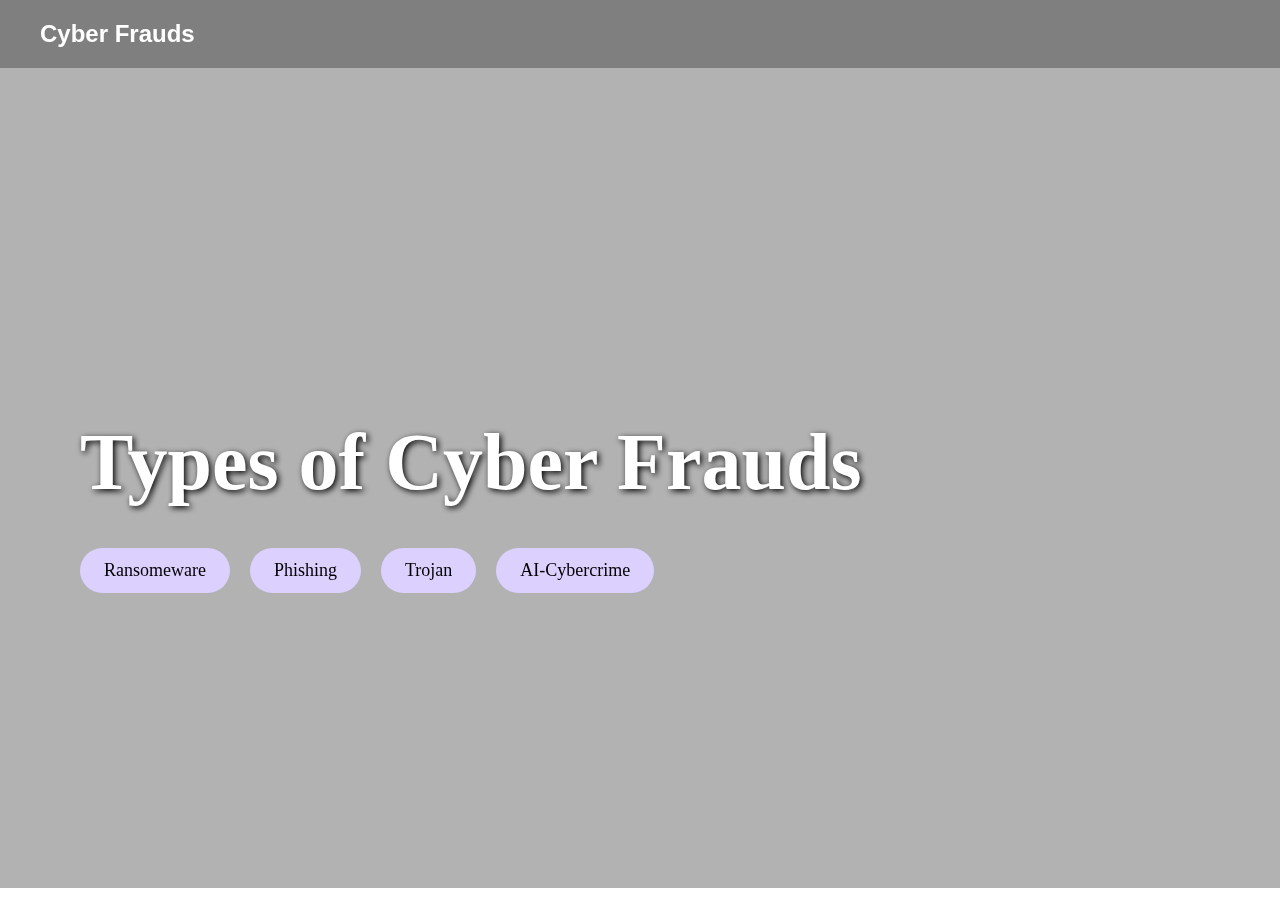
<file: index.html>
<!DOCTYPE html>
<html lang="en">
<head>
  <meta charset="UTF-8" />
  <meta name="viewport" content="width=device-width, initial-scale=1.0" />
  <title>Hack Secure</title>
  <link rel="stylesheet" href="styles.css" />
</head>
<body>

  <!-- Floating Bubbles Layer -->
  <div class="bubbles">
    <div class="bubble"></div>
    <div class="bubble"></div>
    <div class="bubble"></div>
    <div class="bubble"></div>
    <div class="bubble"></div>
    <div class="bubble"></div>
    <div class="bubble"></div>
    <div class="bubble"></div>
    <div class="bubble"></div>
  </div>

  <header>
    <div class="logo">Cyber Frauds</div>
  </header>

  <section class="hero">
    <h1>Types of Cyber Frauds</h1>
    <div class="button-container">
      <button onclick="location.href='ransomeware.html'">Ransomeware</button>
      <button onclick="location.href='phishing.html'">Phishing</button>
      <button onclick="location.href='trojan.html'">Trojan</button>
      <button onclick="location.href='ai-cybercrime.html'">AI-Cybercrime</button>
    </div>
  </section>

</body>
</html>
</file>
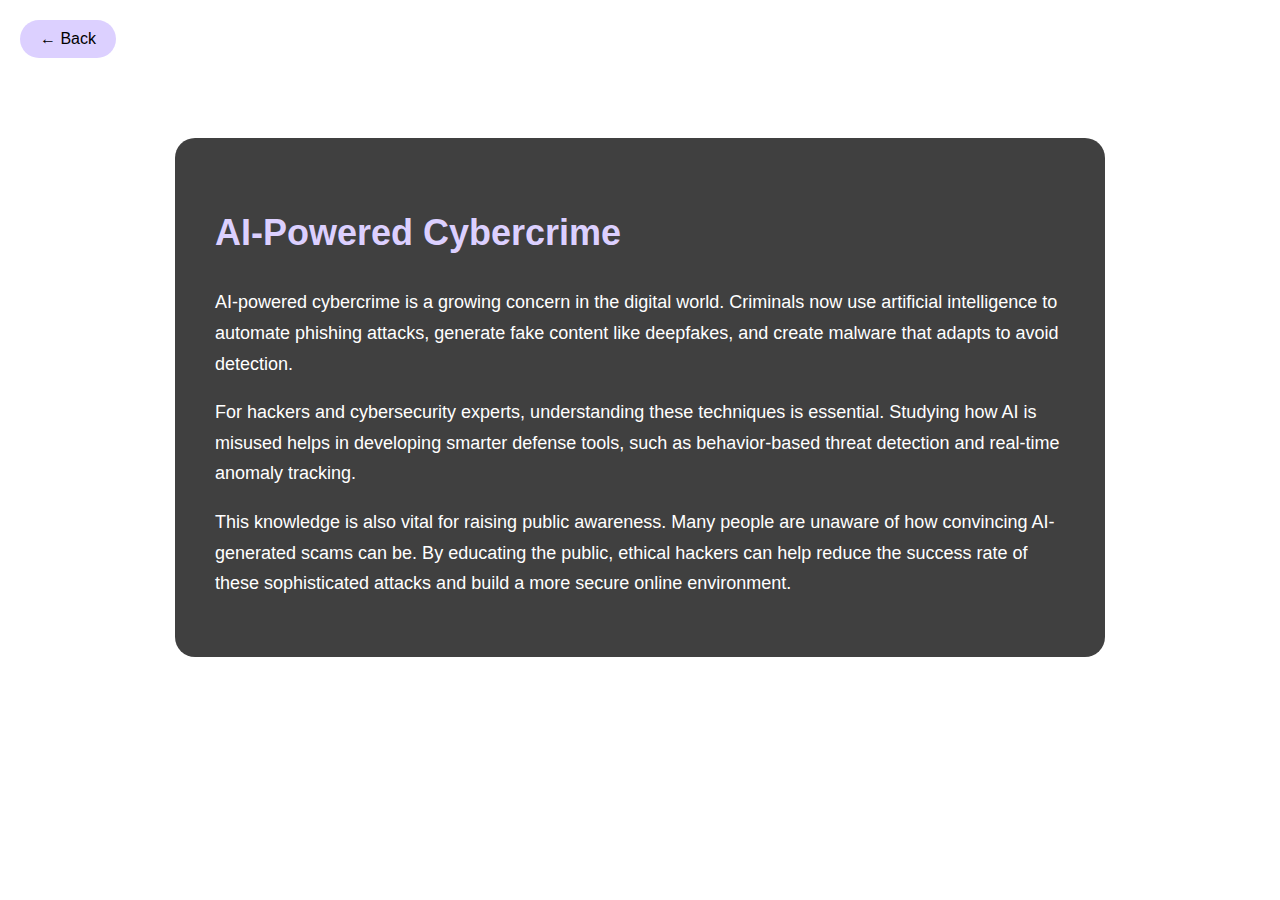
<file: ai-cybercrime.html>
<!DOCTYPE html>
<html lang="en">
<head>
  <meta charset="UTF-8" />
  <meta name="viewport" content="width=device-width, initial-scale=1.0"/>
  <title>AI-Powered Cybercrime Awareness</title>
  <style>
    body {
      background-image: url('https://www.neilsahota.com/wp-content/uploads/2023/03/The-Use-of-AI-in-Detecting-and-Preventing-Cybercrime.jpg');
      background-size: cover;
      background-position: center;
      background-repeat: no-repeat;
      color: white;
      font-family: Arial, sans-serif;
      margin: 0;
      padding: 0;
    }

    .content {
      background-color: rgba(0, 0, 0, 0.75);
      margin: 60px auto;
      padding: 40px;
      max-width: 850px;
      border-radius: 20px;
      line-height: 1.7;
      font-size: 18px;
    }

    h1 {
      color: #dcd0ff;
    }

    button.back-button {
      margin: 20px;
      background-color: #dcd0ff;
      color: #000;
      padding: 10px 20px;
      border: none;
      border-radius: 25px;
      cursor: pointer;
      font-size: 16px;
    }

    button.back-button:hover {
      background-color: #c5b3ff;
    }
  </style>
</head>
<body>

  <button class="back-button" onclick="location.href='index.html'">← Back</button>

  <div class="content">
    <h1>AI-Powered Cybercrime</h1>
    <p>
      AI-powered cybercrime is a growing concern in the digital world. Criminals now use artificial intelligence to automate phishing attacks, generate fake content like deepfakes, and create malware that adapts to avoid detection.
    </p>
    <p>
      For hackers and cybersecurity experts, understanding these techniques is essential. Studying how AI is misused helps in developing smarter defense tools, such as behavior-based threat detection and real-time anomaly tracking.
    </p>
    <p>
      This knowledge is also vital for raising public awareness. Many people are unaware of how convincing AI-generated scams can be. By educating the public, ethical hackers can help reduce the success rate of these sophisticated attacks and build a more secure online environment.
    </p>
  </div>

</body>
</html>
</file>
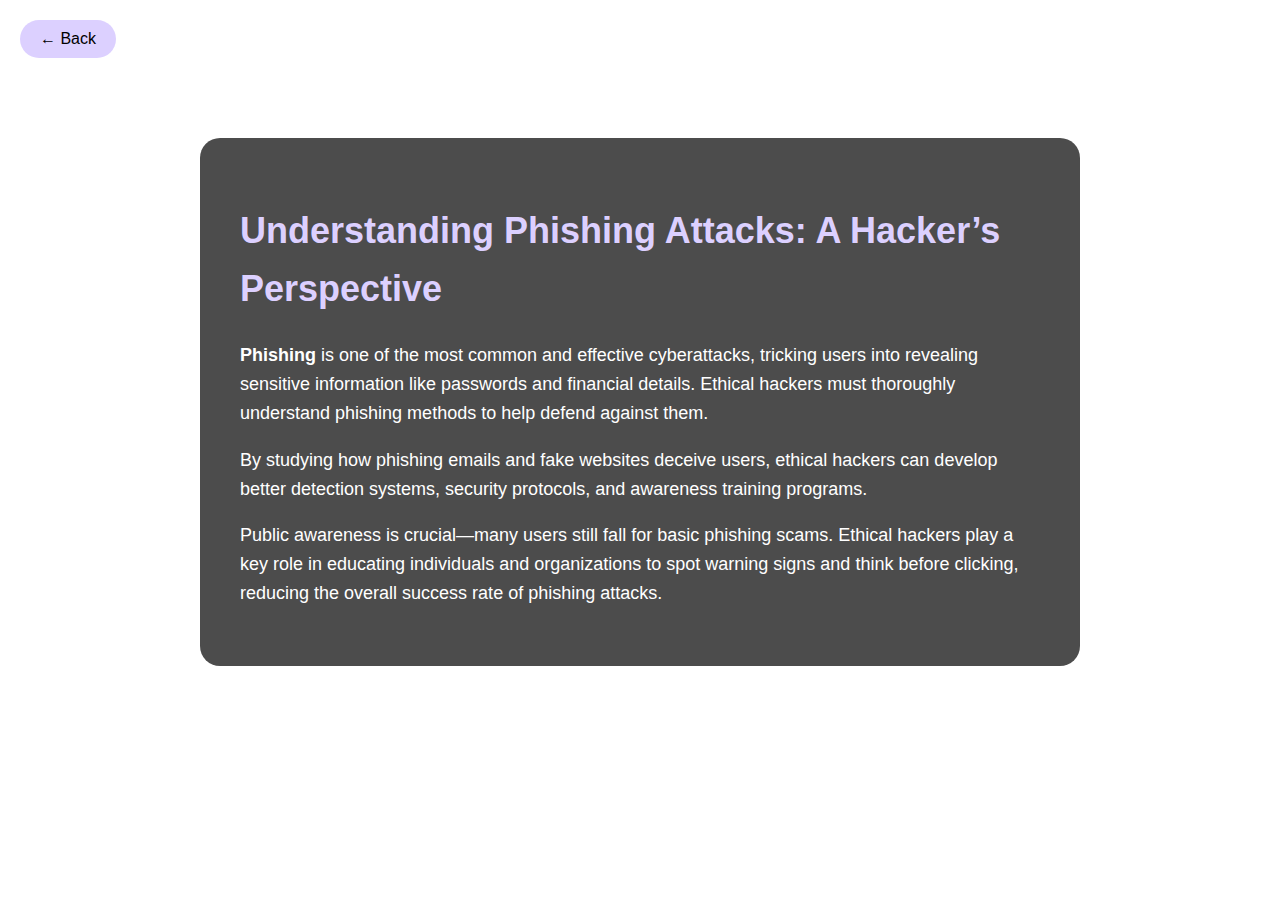
<file: phishing.html>
<!DOCTYPE html>
<html lang="en">
<head>
  <meta charset="UTF-8" />
  <meta name="viewport" content="width=device-width, initial-scale=1.0"/>
  <title>Phishing Awareness</title>
  <link rel="stylesheet" href="styles.css" />
  <style>
    body {
      background-image: url('https://www.perkins.org/wp-content/uploads/2019/11/Phishing-cover.png');
      background-size: cover;
      background-position: center;
      background-repeat: no-repeat;
      color: white;
      font-family: Arial, sans-serif;
      margin: 0;
      padding: 0;
    }

    .content {
      background-color: rgba(0, 0, 0, 0.7);
      margin: 60px auto;
      padding: 40px;
      max-width: 800px;
      border-radius: 20px;
      line-height: 1.6;
      font-size: 18px;
    }

    h1, h2 {
      color: #dcd0ff;
    }

    button.back-button {
      margin: 20px;
      background-color: #dcd0ff;
      color: #000;
      padding: 10px 20px;
      border: none;
      border-radius: 25px;
      cursor: pointer;
      font-size: 16px;
    }

    button.back-button:hover {
      background-color: #c5b3ff;
    }
  </style>
</head>
<body>

  <button class="back-button" onclick="location.href='index.html'">← Back</button>

  <div class="content">
    <h1>Understanding Phishing Attacks: A Hacker’s Perspective</h1>
    <p>
      <strong>Phishing</strong> is one of the most common and effective cyberattacks, tricking users into revealing sensitive information like passwords and financial details. 
      Ethical hackers must thoroughly understand phishing methods to help defend against them.
    </p>

    <p>
      By studying how phishing emails and fake websites deceive users, ethical hackers can develop better detection systems, security protocols, and awareness training programs.
    </p>

    <p>
      Public awareness is crucial—many users still fall for basic phishing scams. 
      Ethical hackers play a key role in educating individuals and organizations to spot warning signs and think before clicking, reducing the overall success rate of phishing attacks.
    </p>
  </div>

</body>
</html>
</file>
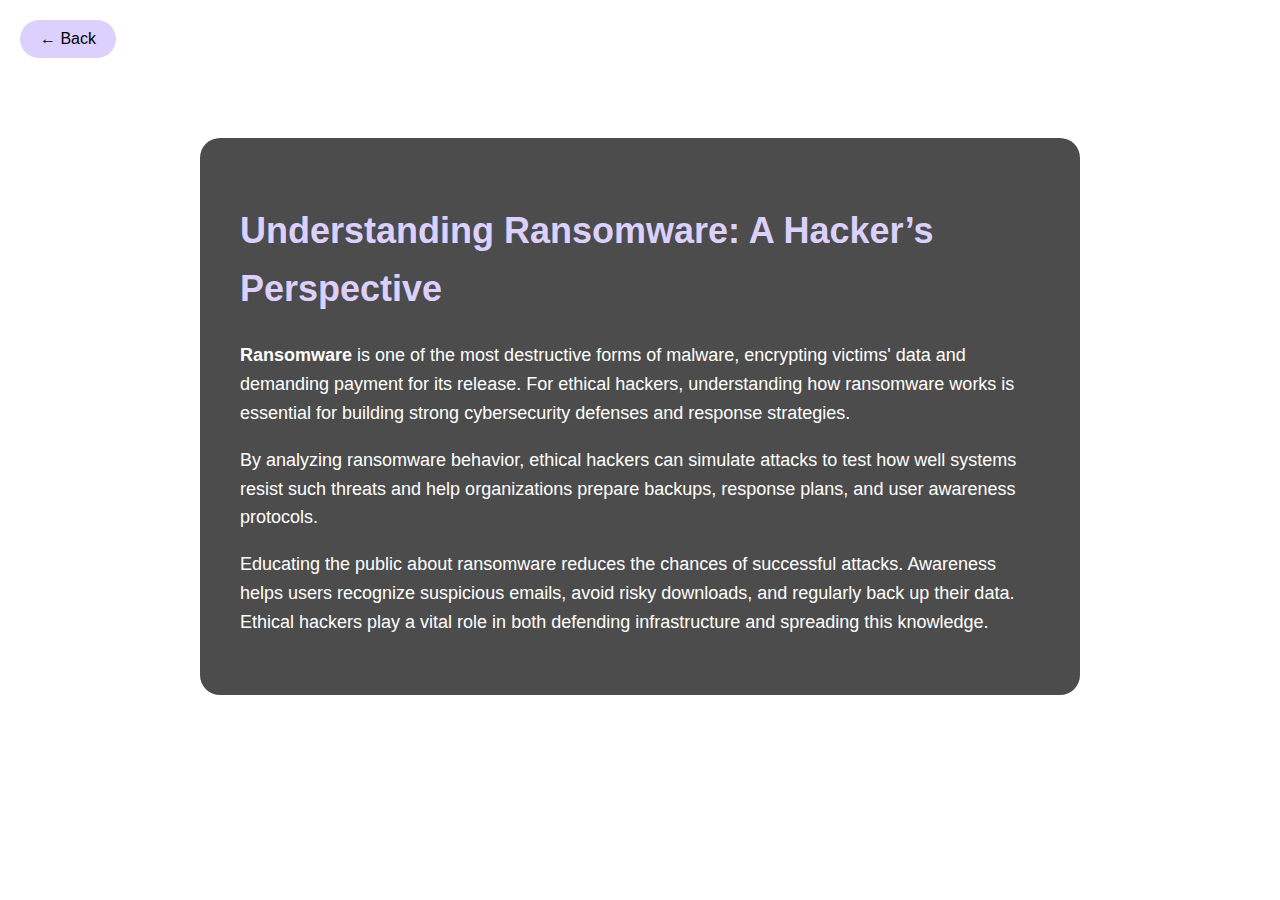
<file: ransomeware.html>
<!DOCTYPE html>
<html lang="en">
<head>
  <meta charset="UTF-8" />
  <meta name="viewport" content="width=device-width, initial-scale=1.0"/>
  <title>Ransomware Awareness</title>
  <link rel="stylesheet" href="styles.css" />
  <style>
    body {
      background-image: url('https://content.kaspersky-labs.com/fm/press-releases/f8/f8a374b2a1c586b1fd4750859a19c74f/processed/ransomware-q75.jpg');
      background-size: cover;
      background-position: center;
      background-repeat: no-repeat;
      color: white;
      font-family: Arial, sans-serif;
      margin: 0;
      padding: 0;
    }

    .content {
      background-color: rgba(0, 0, 0, 0.7);
      margin: 60px auto;
      padding: 40px;
      max-width: 800px;
      border-radius: 20px;
      line-height: 1.6;
      font-size: 18px;
    }

    h1, h2 {
      color: #dcd0ff;
    }

    button.back-button {
      margin: 20px;
      background-color: #dcd0ff;
      color: #000;
      padding: 10px 20px;
      border: none;
      border-radius: 25px;
      cursor: pointer;
      font-size: 16px;
    }

    button.back-button:hover {
      background-color: #c5b3ff;
    }
  </style>
</head>
<body>

  <button class="back-button" onclick="location.href='index.html'">← Back</button>

  <div class="content">
    <h1>Understanding Ransomware: A Hacker’s Perspective</h1>
    <p>
      <strong>Ransomware</strong> is one of the most destructive forms of malware, encrypting victims' data and demanding payment for its release.
      For ethical hackers, understanding how ransomware works is essential for building strong cybersecurity defenses and response strategies.
    </p>

    <p>
      By analyzing ransomware behavior, ethical hackers can simulate attacks to test how well systems resist such threats and help organizations prepare backups, response plans, and user awareness protocols.
    </p>

    <p>
      Educating the public about ransomware reduces the chances of successful attacks. Awareness helps users recognize suspicious emails, avoid risky downloads, and regularly back up their data.
      Ethical hackers play a vital role in both defending infrastructure and spreading this knowledge.
    </p>
  </div>

</body>
</html>
</file>
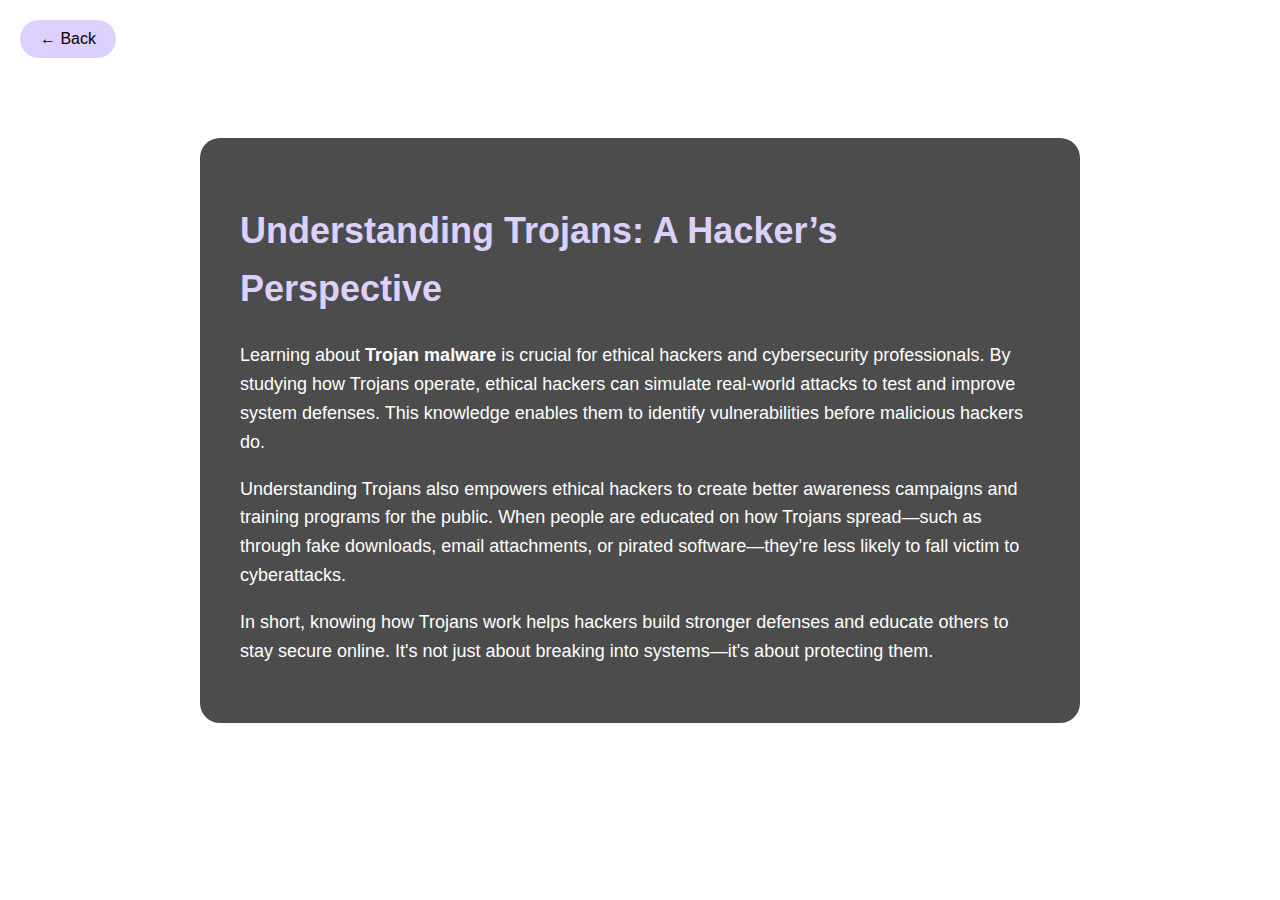
<file: trojan.html>
<!DOCTYPE html>
<html lang="en">
<head>
  <meta charset="UTF-8" />
  <meta name="viewport" content="width=device-width, initial-scale=1.0"/>
  <title>Trojan Awareness</title>
  <link rel="stylesheet" href="styles.css" />
  <style>
    body {
      background-image: url('https://imageio.forbes.com/specials-images/imageserve/1090978218/young-hacker-hand-working-on-smart-phone/960x0.jpg?format=jpg&width=960');
      background-size: cover;
      background-position: center;
      background-repeat: no-repeat;
      color: white;
      font-family: Arial, sans-serif;
      margin: 0;
      padding: 0;
    }

    .content {
      background-color: rgba(0, 0, 0, 0.7);
      margin: 60px auto;
      padding: 40px;
      max-width: 800px;
      border-radius: 20px;
      line-height: 1.6;
      font-size: 18px;
    }

    h1, h2 {
      color: #dcd0ff;
    }

    button.back-button {
      margin: 20px;
      background-color: #dcd0ff;
      color: #000;
      padding: 10px 20px;
      border: none;
      border-radius: 25px;
      cursor: pointer;
      font-size: 16px;
    }

    button.back-button:hover {
      background-color: #c5b3ff;
    }
  </style>
</head>
<body>

  <button class="back-button" onclick="location.href='index.html'">← Back</button>

  <div class="content">
    <h1>Understanding Trojans: A Hacker’s Perspective</h1>
    <p>
      Learning about <strong>Trojan malware</strong> is crucial for ethical hackers and cybersecurity professionals. 
      By studying how Trojans operate, ethical hackers can simulate real-world attacks to test and improve system defenses. 
      This knowledge enables them to identify vulnerabilities before malicious hackers do.
    </p>

    <p>
      Understanding Trojans also empowers ethical hackers to create better awareness campaigns and training programs 
      for the public. When people are educated on how Trojans spread—such as through fake downloads, email attachments, 
      or pirated software—they’re less likely to fall victim to cyberattacks.
    </p>

    <p>
      In short, knowing how Trojans work helps hackers build stronger defenses and educate others to stay secure online. 
      It's not just about breaking into systems—it's about protecting them.
    </p>
  </div>

</body>
</html>
</file>
<file: styles.css>
html, body {
  margin: 0;
  height: 100%;
  font-family: 'Arial', lucida;
  overflow: hidden;
}

body {
  background-image: url('https://images.news18.com/ibnlive/uploads/2025/03/Untitled-design-2025-03-7a2521252f5b478e35e87fe2bc43b716-16x9.jpg?impolicy=website&width=640&height=360');
  background-size: cover;
  background-position: center;
  background-repeat: no-repeat;
  color: white;
  position: relative;
}

/* Floating Bubbles */
.bubbles {
  position: fixed;
  top: 1;
  left: 3;
  width: 100%;
  height: 100%;
  pointer-events: none;
  z-index: 0;
}

.bubble {
  position: absolute;
  top: -10%;
  background-color: rgba(255, 255, 255, 0.3);
  border-radius: 50%;
  animation: floatDown linear infinite;
}

@keyframes floatDown {
  0% {
    transform: translateY(0);
    opacity: 0;
  }
  10% {
    opacity: 1;
  }
  100% {
    transform: translateY(120vh);
    opacity: 0;
  }
}

/* Bubble variations */
.bubble:nth-child(1) {
  left: 10%;
  width: 12px;
  height: 12px;
  animation-duration: 60s;
  animation-delay: 0s;
}

.bubble:nth-child(2) {
  left: 30%;
  width: 18px;
  height: 18px;
  animation-duration: 60s;
  animation-delay: 1s;
}

.bubble:nth-child(3) {
  left: 50%;
  width: 10px;
  height: 10px;
  animation-duration: 12s;
  animation-delay: 0s;
}

.bubble:nth-child(4) {
  right: 70%;
  width: 22px;
  height: 22px;
  animation-duration: 20s;
  animation-delay: 1s;
}

.bubble:nth-child(5) {
  left: 85%;
  width: 14px;
  height: 14px;
  animation-duration: 16s;
  animation-delay: 0.5s;
}
.bubble:nth-child(6) {
  left: 65%;
  width: 14px;
  height: 14px;
  animation-duration: 16s;
  animation-delay: 0.5s;
}
.bubble:nth-child(7) {
  left: 85%;
  width: 22px;
  height: 22px;
  animation-duration: 16s;
  animation-delay: 0.5s;
}
.bubble:nth-child(8) {
  left: 75%;
  width: 14px;
  height: 14px;
  animation-duration: 16s;
  animation-delay: 0.5s;
}
header {
  padding: 20px 40px;
  display: flex;
  justify-content: space-between;
  align-items: center;
  background-color: rgba(0, 0, 0, 0.5);
  z-index: 1;
  position: relative;
}

.logo {
  font-size: 24px;
  font-weight: bold;
  font-style: lucida;
}

.hero {
  height: calc(100vh - 80px);
  display: flex;
  flex-direction: column;
  justify-content: center;
  align-items: flex-start;
  padding-left: 80px;
  background-color: rgba(0, 0, 0, 0.3);
  z-index: 1;
  position: relative;
}

.hero h1 {
  font-size: 80px;
font-family:Tahoma;
  margin-bottom: 40px;
  text-shadow: 2px 2px 6px black;
}

.button-container {
  display: flex;
  gap: 20px;
}

.hero button {
  background-color: #dcd0ff;
  color: #000;
  font-size: 18px;
  font-family:Lucida Console;
  padding: 12px 24px;
  border: none;
  border-radius: 25px;
  cursor: pointer;
  transition: background-color 0.3s;
}

.hero button:hover {
  background-color: #c5b3ff;
}
</file>
